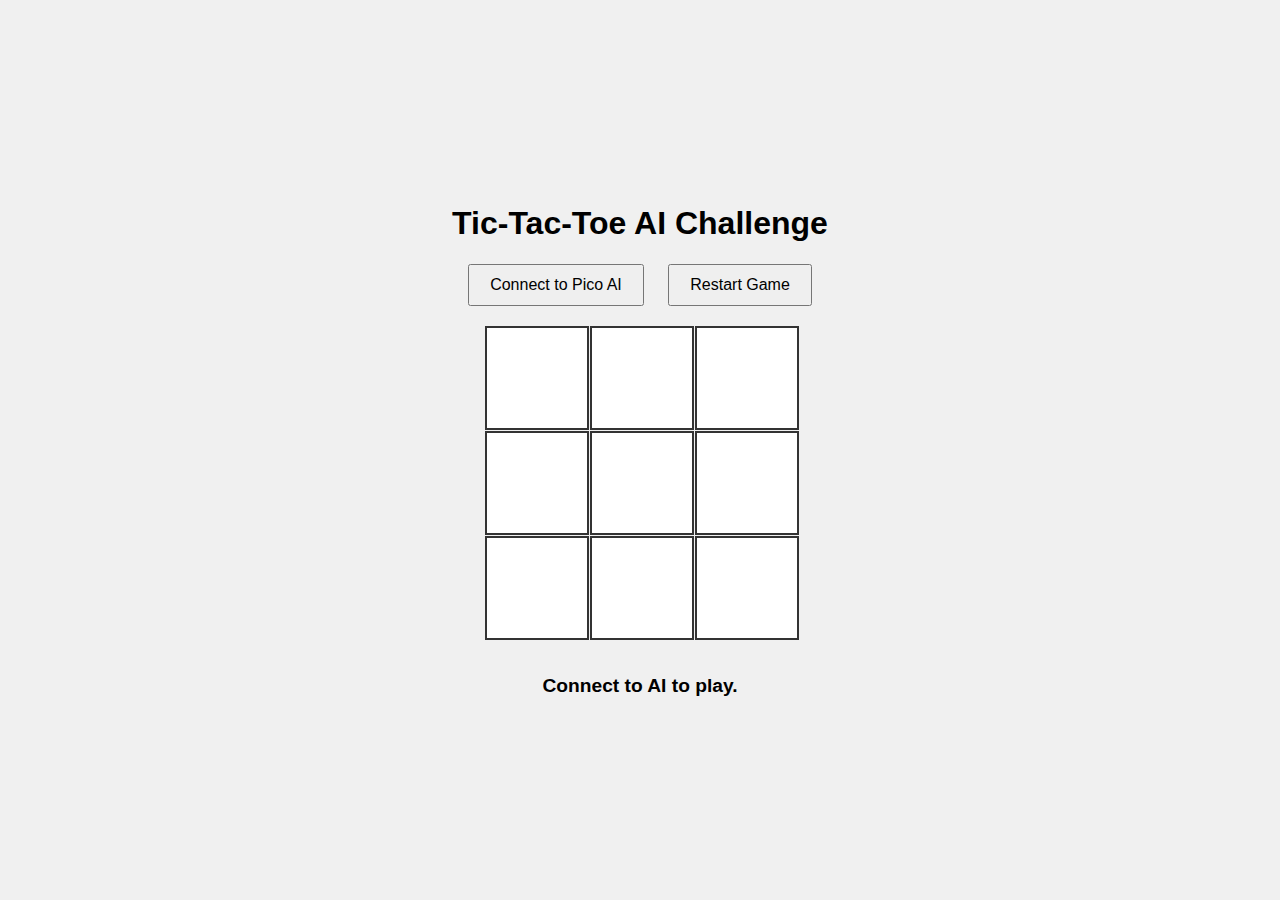
<file: tictactoe/index.html>
<!DOCTYPE html>
<html lang="en">

<head>
  <meta charset="UTF-8">
  <meta name="viewport" content="width=device-width, initial-scale=1.0">
  <title>Tic-Tac-Toe AI Challenge</title>
  <link rel="stylesheet" href="style.css">
</head>

<body>
  <h1>Tic-Tac-Toe AI Challenge</h1>
  <div id="controls">
    <button id="connect-button">Connect to Pico AI</button>
    <button id="restart-button">Restart Game</button>
  </div>
  <div id="game-board">
    <!-- Cells will be generated by JavaScript -->
  </div>
  <p id="status-display">Welcome! Connect to the AI to begin.</p>

  <script src="picoserial.js"></script>
  <script src="script.js"></script>
</body>

</html>
</file>
<file: tictactoe/style.css>
body {
  font-family: Arial, sans-serif;
  display: flex;
  flex-direction: column;
  align-items: center;
  justify-content: center;
  height: 100vh;
  background-color: #f0f0f0;
  margin: 0;
}

#game-board {
  display: grid;
  grid-template-columns: repeat(3, 100px);
  grid-template-rows: repeat(3, 100px);
  gap: 5px;
  margin: 20px;
}

.cell {
  width: 100px;
  height: 100px;
  background-color: #fff;
  border: 2px solid #333;
  display: flex;
  align-items: center;
  justify-content: center;
  font-size: 3em;
  cursor: pointer;
  user-select: none;
}

.cell:hover {
  background-color: #e9e9e9;
}

#controls button {
  padding: 10px 20px;
  font-size: 1em;
  margin: 0 10px;
  cursor: pointer;
}

#status-display {
  font-size: 1.2em;
  font-weight: bold;
}
</file>
